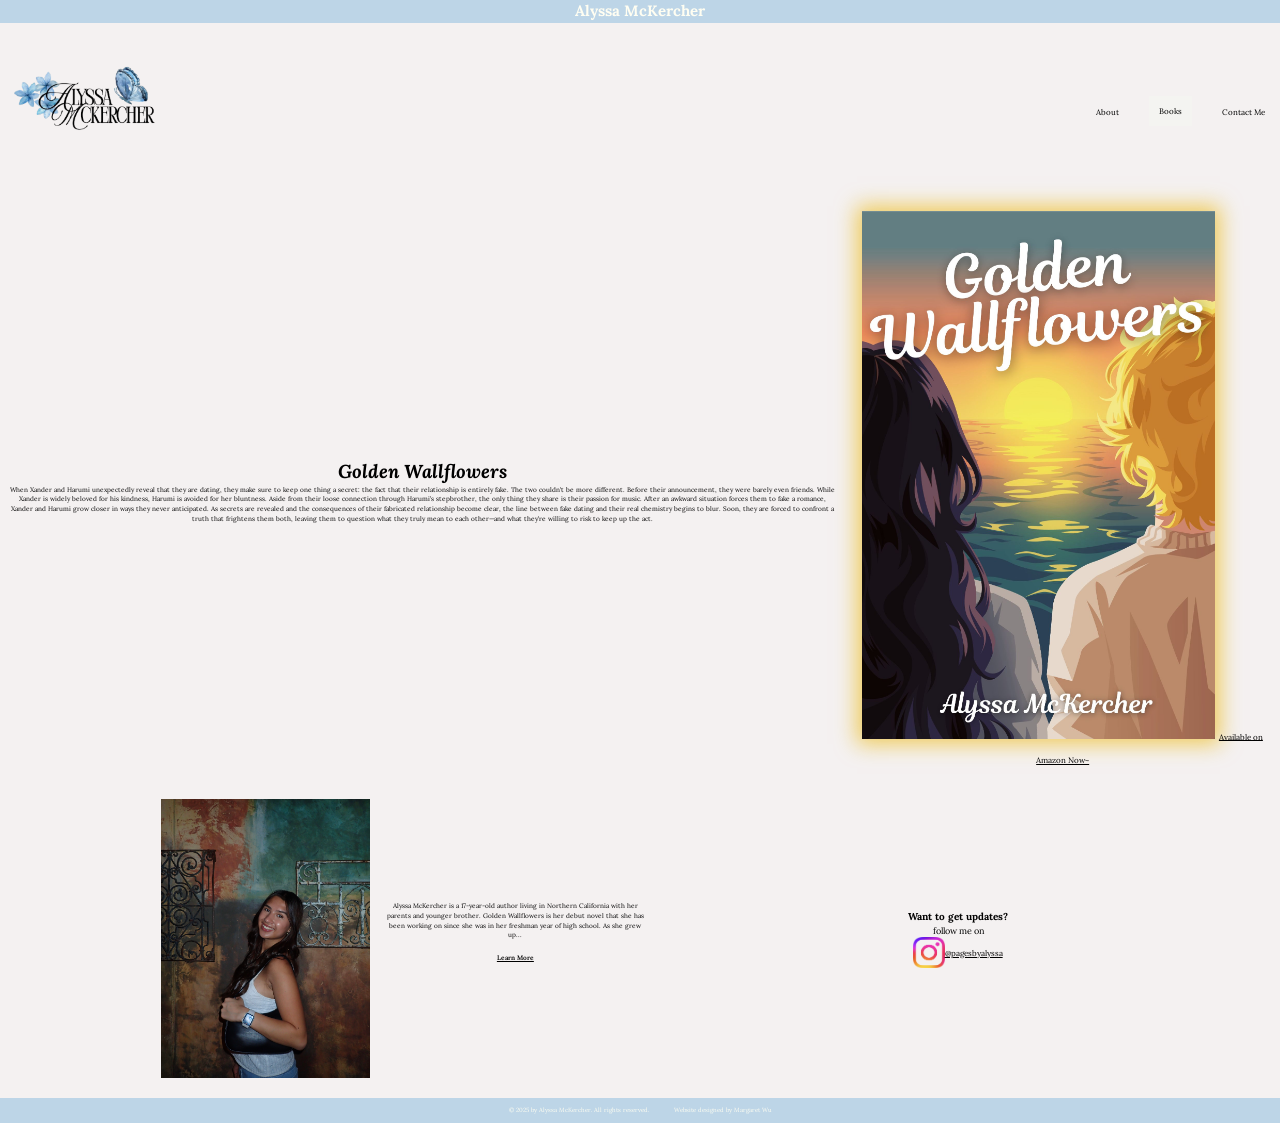
<file: index.html>
<!DOCTYPE html>
<html lang="en">
<head>
    <meta charset="UTF-8">
    <meta name="viewport" content="width=device-width, initial-scale=1.0">
    <title>Alyssa McKercher</title>
    <link rel="preconnect" href="https://fonts.googleapis.com">
    <link rel="preconnect" href="https://fonts.gstatic.com" crossorigin>
    <link 
        href="https://fonts.googleapis.com/css2?family=Lora:ital,wght@0,400..700;1,400..700&display=swap" rel="stylesheet">
    <link 
        rel="stylesheet" 
        href="https://cdnjs.cloudflare.com/ajax/libs/font-awesome/6.7.2/css/all.min.css" 
        integrity="sha512-Evv84Mr4kqVGRNSgIGL/F/aIDqQb7xQ2vcrdIwxfjThSH8CSR7PBEakCr51Ck+w+/U6swU2Im1vVX0SVk9ABhg==" 
        crossorigin="anonymous" 
        referrerpolicy="no-referrer"
    />
    <link rel="stylesheet" href="css/style.css">
    <link rel="shortcut icon" href="images/icon.ico" type="image/x-icon" />
</head>
<body>
    <!-- page header, will be on all pages -->
    <div class = "header">
        <h1>Alyssa McKercher</h1>
    </div>

    <!-- navbar + logo at the top -->
    <nav class="navbar">
        <div class="container">
            <div class="logo">
                <a href="home.html">
                    <img src="images/logo.png" alt="logo">
                </a>    
            </div>
            
            <div class="main-menu">
                <ul>
                    <li>
                        <a class="btn" href="about.html">About</a>
                    </li>
                    <li>
                        <div class="dropdown">
                            <button class="dropbtn">Books</button>
                            <div class="dropdown-content">
                                <a href="goldenWallflowers.html"><em>Golden Wallflowers</em></a>
                            </div>
                        </div>
                    </li>
                    <li>
                        <a class="btn" href="contact.html">Contact Me </a>
                    </li>
                </ul>
            </div>
        </nav>
    </div>

    <!-- teaser + book cover of golden wallflowers -->
    <section class ="teaser-section">
        <div class="container">
            <div class="teaser">
                <h3><em>Golden Wallflowers</em></h3>
                <p>When Xander and Harumi unexpectedly reveal that they are dating, they make sure to keep one thing a secret: the fact that their relationship is entirely fake.

    The two couldn’t be more different. Before their announcement, they were barely even friends. While Xander is widely beloved for his kindness, Harumi is avoided for her bluntness. Aside from their loose connection through Harumi’s stepbrother, the only thing they share is their passion for music.

    After an awkward situation forces them to fake a romance, Xander and Harumi grow closer in ways they never anticipated. As secrets are revealed and the consequences of their fabricated relationship become clear, the line between fake dating and their real chemistry begins to blur. Soon, they are forced to confront a truth that frightens them both, leaving them to question what they truly mean to each other—and what they’re willing to risk to keep up the act.
                </p>
            </div>
            
            <div class="book-cover">
                <img src="images/GoldenWallflowersCover.jpeg" alt="Golden Wallflowers Book Cover">
                <a href="https://tinyurl.com/gwpaperback">Available on Amazon Now~</a>
            </div>
        </div>
    </section>

    <section class="learnMore">
        <div class="container">
            <img src="images/Alyssa.jpeg" alt="Alyssa McKercher">
            <div class="learnMore-content">
                <p>Alyssa McKercher is a 17-year-old author living in Northern California with her parents and younger brother. Golden Wallflowers is her debut novel that she has been working on since she was in her freshman year of high school. As she grew up...</p>
                <a class="btn" href="about.html"><u>Learn More</u></a>
            </div>
        </div>
        <div class="container2">
            <h3>Want to get updates?</h3>
            <p>follow me on</p>
            <div class="insta">
                <img src="images/instaLogo.png" alt="Instagram Logo">
                <a href ="https://www.instagram.com/pagesbyalyssa/">@pagesbyalyssa</a>
            </div>
        </div>
    </section>

    <section class="footer">
        <div class="container">
            <p>© 2025 by Alyssa McKercher. All rights reserved.</p>
            <p>Website designed by Margaret Wu</p>
        </div>
    </section>
</body>
</html>
</file>
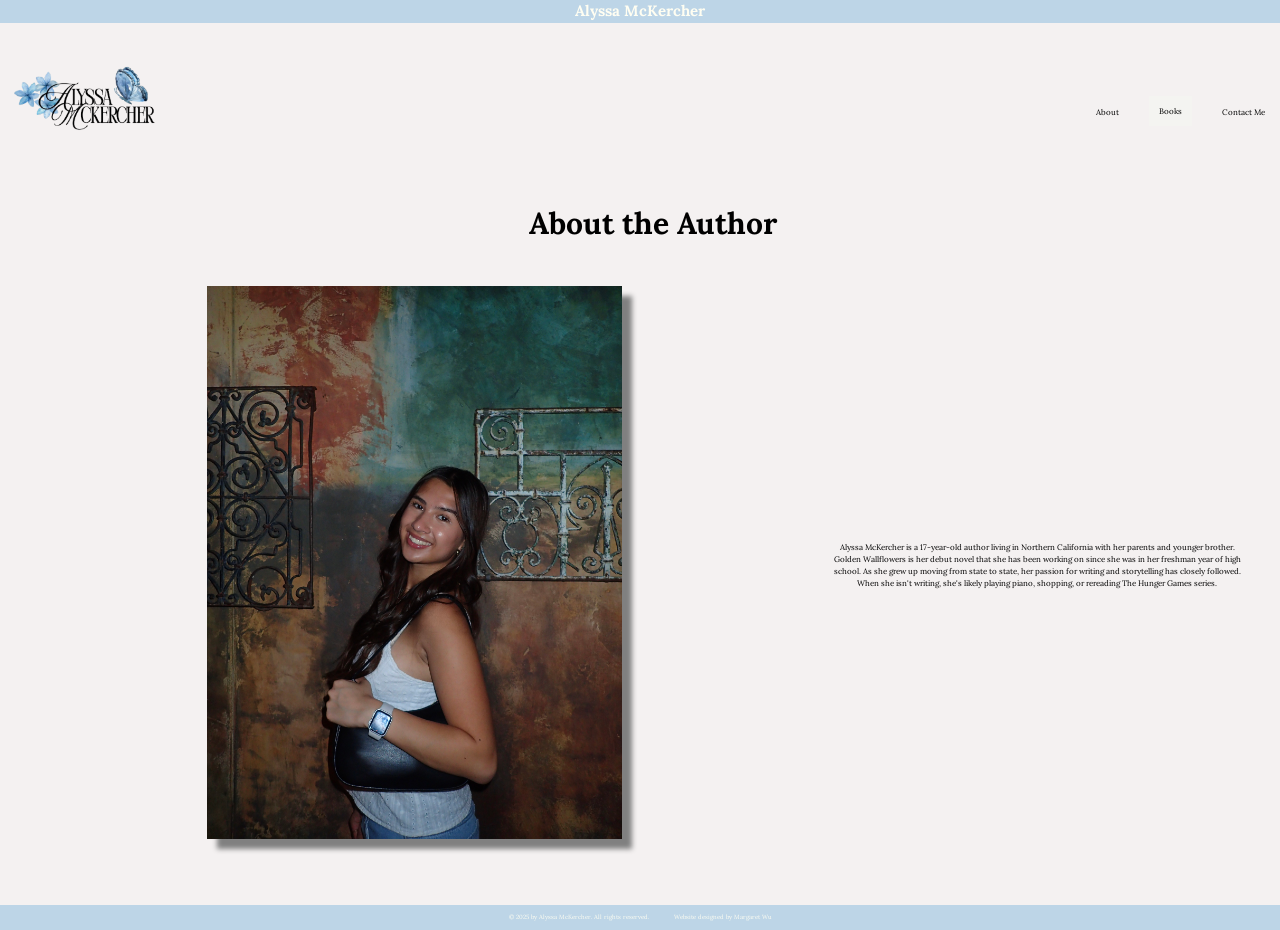
<file: about.html>
<!DOCTYPE html>
<html lang="en">
<head>
    <meta charset="UTF-8">
    <meta name="viewport" content="width=device-width, initial-scale=1.0">
    <title>Alyssa McKercher</title>
    <link rel="preconnect" href="https://fonts.googleapis.com">
    <link rel="preconnect" href="https://fonts.gstatic.com" crossorigin>
    <link 
        href="https://fonts.googleapis.com/css2?family=Lora:ital,wght@0,400..700;1,400..700&display=swap" rel="stylesheet">
    <link 
        rel="stylesheet" 
        href="https://cdnjs.cloudflare.com/ajax/libs/font-awesome/6.7.2/css/all.min.css" 
        integrity="sha512-Evv84Mr4kqVGRNSgIGL/F/aIDqQb7xQ2vcrdIwxfjThSH8CSR7PBEakCr51Ck+w+/U6swU2Im1vVX0SVk9ABhg==" 
        crossorigin="anonymous" 
        referrerpolicy="no-referrer" 
    />
    <link rel="stylesheet" href="css/style.css">
    <link rel="shortcut icon" href="images/icon.ico" type="image/x-icon" />
</head>
<body>
    <!-- page header, will be on all pages -->
    <div class = "header">
        <h1>Alyssa McKercher</h1>
    </div>

    <!-- navbar + logo at the top -->
    <nav class="navbar">
        <div class="container">
            <div class="logo">
                <a href="home.html">
                    <img src="images/logo.png" alt="logo">
                </a>    
            </div>
            
            <div class="main-menu">
                <ul>
                    <li>
                        <a class="btn" href="about.html">About</a>
                    </li>
                    <li>
                        <div class="dropdown">
                            <button class="dropbtn">Books</button>
                            <div class="dropdown-content">
                                <a href="goldenWallflowers.html"><em>Golden Wallflowers</em></a>
                            </div>
                        </div>
                    </li>
                    <li>
                        <a class="btn" href="contact.html">Contact Me </a>
                    </li>
                </ul>
            </div>
        </div>
    </nav>
    
    <section class="about">
        <h1>About the Author</h1>
        <div class="container">
            <div class="about-image">
                <img src="images/Alyssa.jpeg" alt="Alyssa McKercher">
            </div>
            <div class="about-content">
                <p style="text-align: center;">Alyssa McKercher is a 17-year-old author living in Northern California with her parents and younger brother. Golden Wallflowers is her debut novel that she has been working on since she was in her freshman year of high school. As she grew up moving from state to state, her passion for writing and storytelling has closely followed. When she isn't writing, she's likely playing piano, shopping, or rereading The Hunger Games series. </p>
            </div>
        </div>
    </section>    

    <section class="footer">
        <div class="container">
            <p>© 2025 by Alyssa McKercher. All rights reserved.</p>
            <p>Website designed by Margaret Wu</p>
        </div>
    </section>
</body>
</html>
</file>
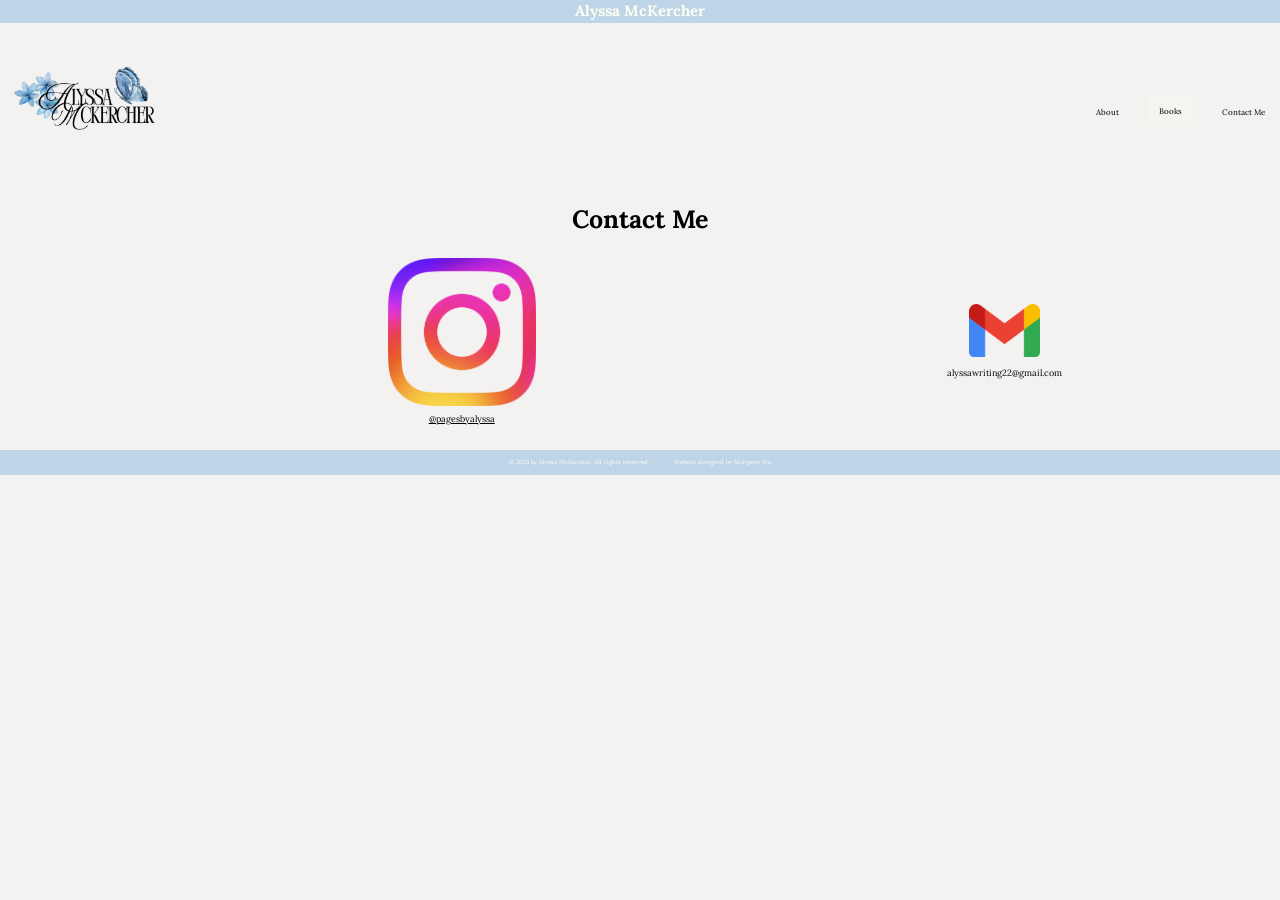
<file: contact.html>
<!DOCTYPE html>
<html lang="en">
<head>
    <meta charset="UTF-8">
    <meta name="viewport" content="width=device-width, initial-scale=1.0">
    <title>Alyssa McKercher</title>
    <link rel="preconnect" href="https://fonts.googleapis.com">
    <link rel="preconnect" href="https://fonts.gstatic.com" crossorigin>
    <link 
        href="https://fonts.googleapis.com/css2?family=Lora:ital,wght@0,400..700;1,400..700&display=swap" rel="stylesheet">
    <link 
        rel="stylesheet" 
        href="https://cdnjs.cloudflare.com/ajax/libs/font-awesome/6.7.2/css/all.min.css" 
        integrity="sha512-Evv84Mr4kqVGRNSgIGL/F/aIDqQb7xQ2vcrdIwxfjThSH8CSR7PBEakCr51Ck+w+/U6swU2Im1vVX0SVk9ABhg==" 
        crossorigin="anonymous" 
        referrerpolicy="no-referrer" 
    />
    <link rel="stylesheet" href="css/style.css">
    <link rel="shortcut icon" href="images/icon.ico" type="image/x-icon" />
</head>
<body>
    <!-- page header, will be on all pages -->
    <div class = "header">
        <h1>Alyssa McKercher</h1>
    </div>

    <!-- navbar + logo at the top -->
    <nav class="navbar">
        <div class="container">
            <div class="logo">
                <a href="home.html">
                    <img src="images/logo.png" alt="logo">
                </a>    
            </div>
            
            <div class="main-menu">
                <ul>
                    <li>
                        <a class="btn" href="about.html">About</a>
                    </li>
                    <li>
                        <div class="dropdown">
                            <button class="dropbtn">Books</button>
                            <div class="dropdown-content">
                                <a href="goldenWallflowers.html"><em>Golden Wallflowers</em></a>
                            </div>
                        </div>
                    </li>
                    <li>
                        <a class="btn" href="contact.html">Contact Me </a>
                    </li>
                </ul>
            </div>
        </nav>
    </div>

    <section class="contact">
        <h1>Contact Me</h1>
        <div class="container">
            <a href="https://www.instagram.com/pagesbyalyssa/">
                <img src="images/instaLogo.png" alt="Instagram Logo">
                <p>@pagesbyalyssa</p>
            </a>
            <div class="divider">
                <img src="images/gmailLogo.png" alt="Email Logo">
                <p>alyssawriting22@gmail.com</p>
            </div>
        </div>
    </section>

    <section class="footer">
        <div class="container">
            <p>© 2025 by Alyssa McKercher. All rights reserved.</p>
            <p>Website designed by Margaret Wu</p>
        </div>
    </section>
</body>
</html>
</file>
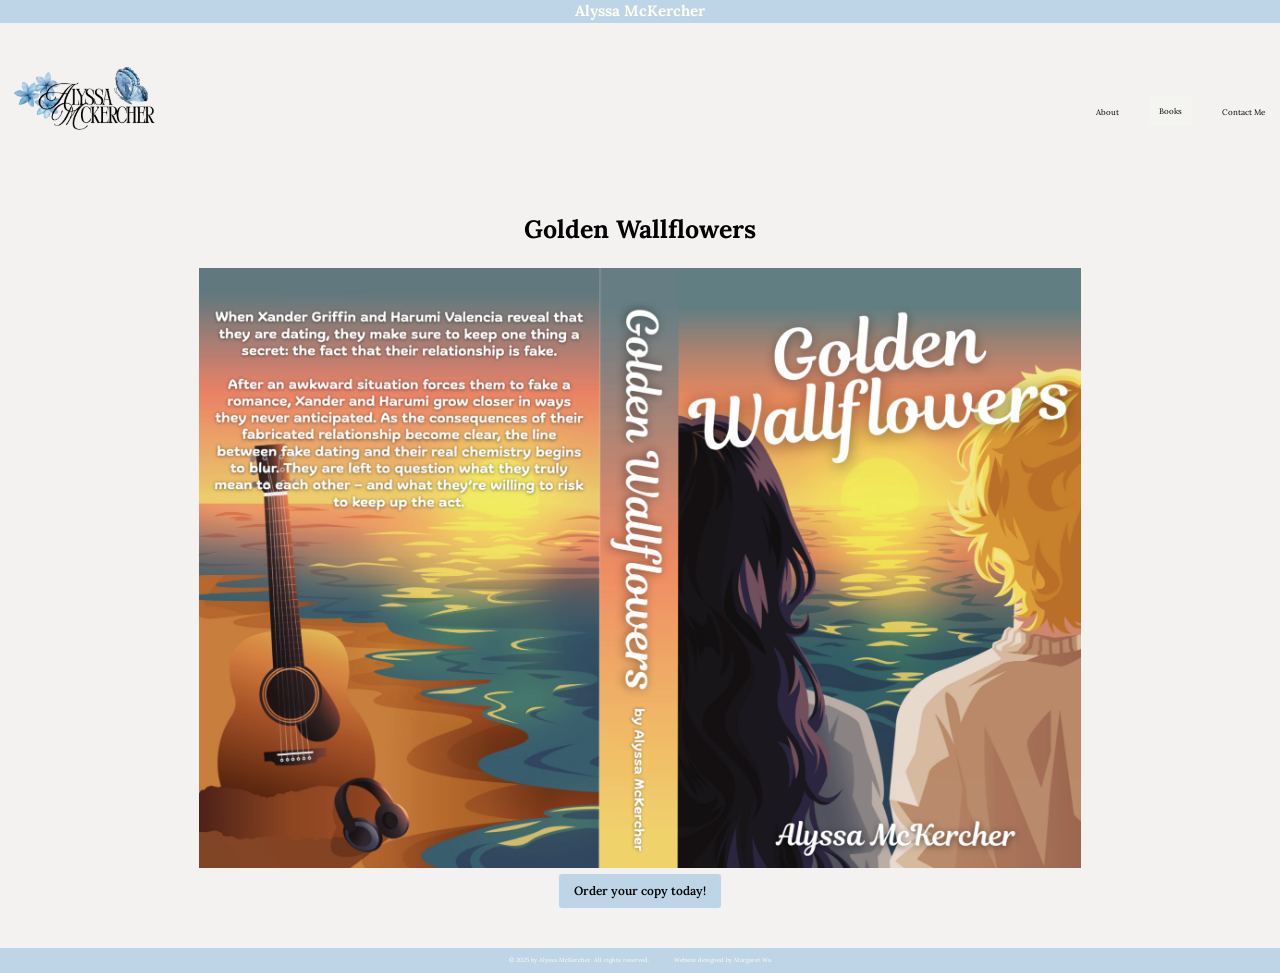
<file: goldenWallflowers.html>
<!DOCTYPE html>
<html lang="en">
<head>
    <meta charset="UTF-8">
    <meta name="viewport" content="width=device-width, initial-scale=1.0">
    <title>Alyssa McKercher</title>
    <link rel="preconnect" href="https://fonts.googleapis.com">
    <link rel="preconnect" href="https://fonts.gstatic.com" crossorigin>
    <link 
        href="https://fonts.googleapis.com/css2?family=Lora:ital,wght@0,400..700;1,400..700&display=swap" rel="stylesheet">
    <link 
        rel="stylesheet" 
        href="https://cdnjs.cloudflare.com/ajax/libs/font-awesome/6.7.2/css/all.min.css" 
        integrity="sha512-Evv84Mr4kqVGRNSgIGL/F/aIDqQb7xQ2vcrdIwxfjThSH8CSR7PBEakCr51Ck+w+/U6swU2Im1vVX0SVk9ABhg==" 
        crossorigin="anonymous" 
        referrerpolicy="no-referrer" 
    />
    <link rel="stylesheet" href="css/style.css">
    <link rel="shortcut icon" href="images/icon.ico" type="image/x-icon" />
</head>
<body>
    <!-- page header, will be on all pages -->
    <div class = "header">
        <h1>Alyssa McKercher</h1>
    </div>

    <!-- navbar + logo at the top -->
    <nav class="navbar">
        <div class="container">
            <div class="logo">
                <a href="home.html">
                    <img src="images/logo.png" alt="logo">
                </a>    
            </div>
            
            <div class="main-menu">
                <ul>
                    <li>
                        <a class="btn" href="about.html">About</a>
                    </li>
                    <li>
                        <div class="dropdown">
                            <button class="dropbtn">Books</button>
                            <div class="dropdown-content">
                                <a href="goldenWallflowers.html"><em>Golden Wallflowers</em></a>
                            </div>
                        </div>
                    </li>
                    <li>
                        <a class="btn" href="contact.html">Contact Me </a>
                    </li>
                </ul>
            </div>
        </div>
    </nav>
    <section class="ordering">
        <h1>Golden Wallflowers</h1>
        <div class="container">
            <img src="images/Fullcover.png" alt="Golden Wallflowers Book Cover">
            <br>
            <!--INSERT LINK-->
            <a class="btn" href="https://tinyurl.com/gwpaperback">Order your copy today!</a>
        </div>
        <div class="container2">
            <!--INSERT CHARACTER STUFF-->
        </div>
    </section>

    <section class="footer">
        <div class="container">
            <p>© 2025 by Alyssa McKercher. All rights reserved.</p>
            <p>Website designed by Margaret Wu</p>
        </div>
    </section>

</body>
</html>
</file>
<file: css/style.css>
*{
    box-sizing: border-box;
    margin: 0;
    padding: 0;
}

body{
    font-family: 'Lora', sans-serif;
    font-size: 16px;
    line-height: 1.5;
    background: #f4f1f1;
}

img{
    max-width: 30%;
}

a:link {
    color: black;
}

a:visited {
  color: black;
}

/* Main Title */
.header > h1{
    text-align: center;
    background: #bdd5e7;
    color: #FFFEF2;
    font-size: 15px;
}

/* Logo */
.container .logo{
    padding: 7px;
    width: 40%;
}

/* Navbar */
.navbar{
    padding: 5px;
}

.navbar .container{
    display: flex;
    justify-content: space-between;
    align-items: center;
}

.navbar .main-menu ul{
    display: flex;
    gap: 20px;
    list-style-type: none;
}

.navbar ul li a {
    padding: 10px 10px;
    display: block;
    font-weight: 200;
    font-size: 8px;
    transition: 0.5s;
}

.navbar ul li a:hover {
    color: var(#ADD8E6);
}

/* footer */
.footer{
    text-align: center;
    padding: 8px;
    background: #bdd5e7;
    color: #FFFEF2;
    font-size: 6px;
    position: relative;
    bottom: 0;
    width: 100%;
}

.footer .container{
    display: flex;
    justify-content: center;
    align-items: center;
    gap: 25px;
}

/* Teaser + Book Cover */
.teaser-section{
    padding: 10px 10px 20px 10px;
    text-align: center;
}

.teaser-section .container{
    display: flex;
    align-items: center;
    justify-content: space-between;
}

.teaser-section .teaser{
    padding-right: 10px;
}

.teaser-section .teaser p{
    font-size: 6.5px;
}

.teaser-section .book-cover{
    align-items: center;
    margin-left: 10px;
}

.teaser-section .book-cover a{
    font-size: 8px;
}

.teaser-section .book-cover img{
    max-width: 85%;
    max-height: 85%;
    box-shadow: 0 0 20px 5px rgba(235, 182, 11, 0.664);
}

/* Learn more */
.learnMore {
    padding: 10px 10px 20px 10px;
    text-align: center;
    align-items: center;
    justify-content: space-between;
    display: flex;
}

.learnMore .container{
    display: flex;
    align-items: center;
    justify-content: space-between;
    max-width: 55%;
    margin-left: 12%;
}

.learnMore .container img{
    max-width: 43%;
}

.learnMore .container .learnMore-content{
    font-size: 6.5px;
    padding-left: 15px;
}

.container2 h3{
    text-align: center;
    font-size: 10px;
}

.container2 p{
    text-align: center;
    font-size: 9px;
}

.container2 .insta {
    display: flex;
    justify-content: center;
    align-items: center;
    font-size: 8px;
}

.container2 .insta img{
    max-width: 5%;
}

/* About Section */
.about{
    margin-bottom: 60px;
    text-align: center;
    align-items: center;
}

.about h1{
    padding-left: 25px;
    text-align: center;
    align-items: center;
    margin-bottom: 40px;
    font-size: 30px;
    color: black;
}

.about .container{
    display: flex;
    align-items: center;
    justify-content: center;
}

.about .about-content{
    font-size: 8px;
    padding-right: 35px;
}

.about .about-text {
    width: 100%;
    padding-left: 35px;
    margin-bottom: 20px;
    color: #333;
}

.about .about-image img{
    max-width: 50%;
    max-height: 50%;
    box-shadow: 10px 10px 5px grey;
}

/* Ordering Section */
.ordering{
    margin-bottom: 20px;
    padding: 10px 10px 20px 10px;
    text-align: center;
    align-items: center;
}
.ordering h1{
    margin-bottom: 20px;
    text-align: center;
    align-items: center;
    font-size: 25px;
}
.ordering .container{
    align-items: center;
    text-align: center;
}

.ordering .container img{
    max-width: 70%;
}

.ordering .container .btn{
    background-color:#bdd5e7;
    border: none;
    border-radius: 3px;
    font-size: 12px;
    transition: 0.5s;
    padding: 8px 15px;
}

/* Contact Section */
.contact{
    margin-bottom: 20px;
    text-align: center;
    align-items: center;
}

.contact h1{
    font-size: 25px;
}

.contact .container{
    margin-top: 20px;
    align-items: center;
    justify-content: center;
    display: flex;
    gap: 10px;
    margin-right: 16%;
    margin-bottom: 25px;
}

.contact .container img{
    max-width: 16%;
}

.contact .container .divider img{
    max-width: 50%;
    padding-bottom: 3.5px;
}

.contact .container p{
    font-size: 9px;
    text-align: center;
    align-items: center;
}

/* Buttons */
.btn{
    display: inline-block;
    padding: 13px 20px;
    font-weight: 600;
    text-decoration: none;
    border: none;
    border-radius: 10px;
    cursor: pointer;
    transition: 0.5s;
}

.btn:hover{
    opacity: 0.8;
}

.btn-primary{
    background: var(#ADD8E6);
    color: #fff;
}

.btn-dark{
    background: var(#555);
    color: #fff;
}

.btn-block{
    display: block;
    width: 100%;
}

/* Dropdown Button */
.dropbtn{
    background: #f4f4f1;
    font-size: 8px;
    border: none;
    font-family: 'Lora', sans-serif;
    cursor: pointer;
    transition: 0.5s; 
    padding: 10px;
}

.dropdown{
    position: relative;
    display: inline-block;
}

.dropdown-content {
    background: #bdd5e7;
    display: none;
    position: absolute;
    min-width: 95px;
    z-index: 1;
    box-shadow: 0px 8px 8px 0px rgba(0,0,0,0.2);
}

.dropdown:hover .dropdown-content {
    display: block;
    
}

.dropdown:hover {
    color: var(#ADD8E6);
    opacity: 0.8;
}
</file>
